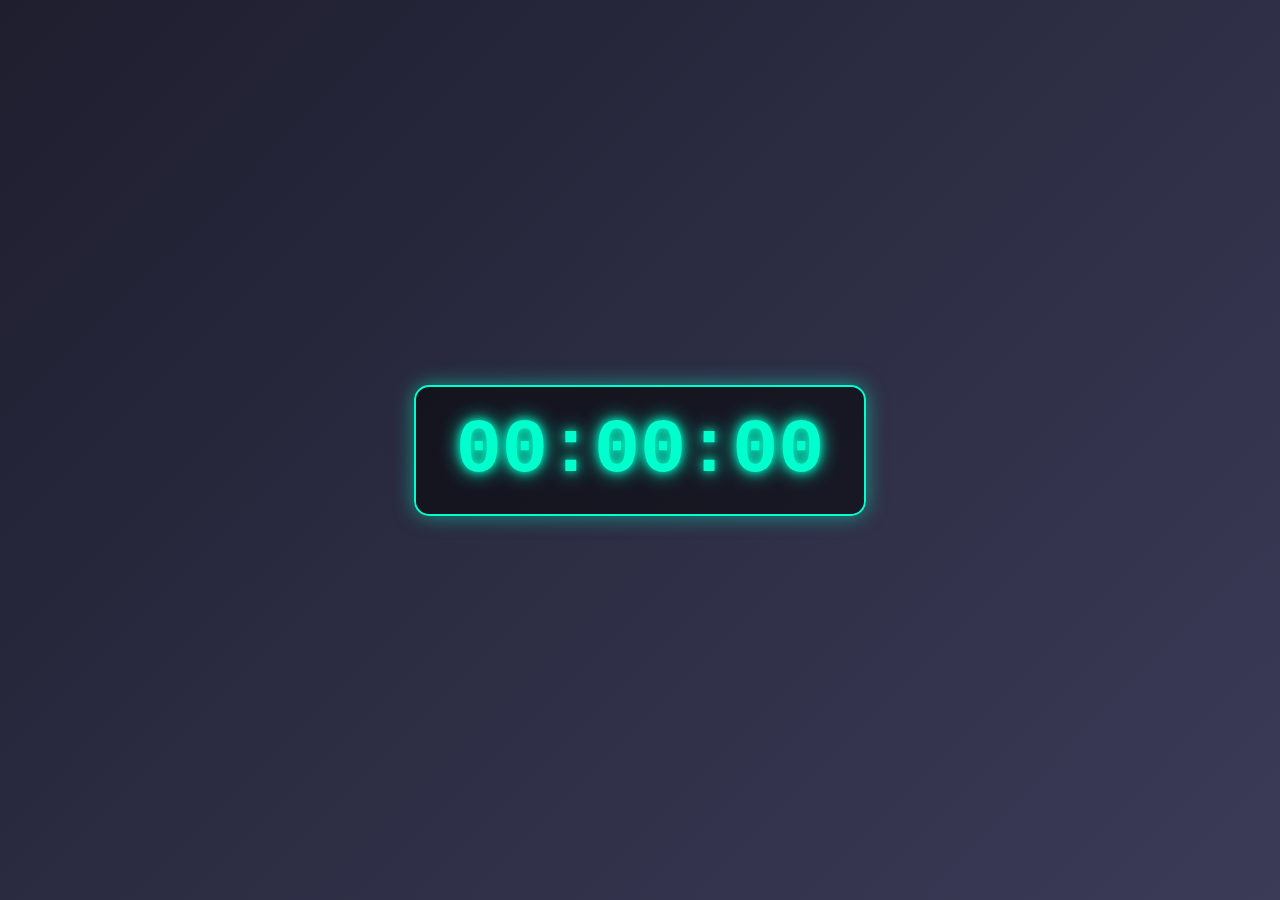
<file: day11/index.html>
<!DOCTYPE html>
<html lang="en">

<head>
    <meta charset="UTF-8">
    <meta name="viewport" content="width=device-width, initial-scale=1.0">
    <title>Digital Watch</title>
    <link rel="stylesheet" href="style.css">
    <script src="script.js"></script>
</head>

<body>
    <div class="watch" id="digitalwatch">00:00:00</div>
</body>

</html>
</file>
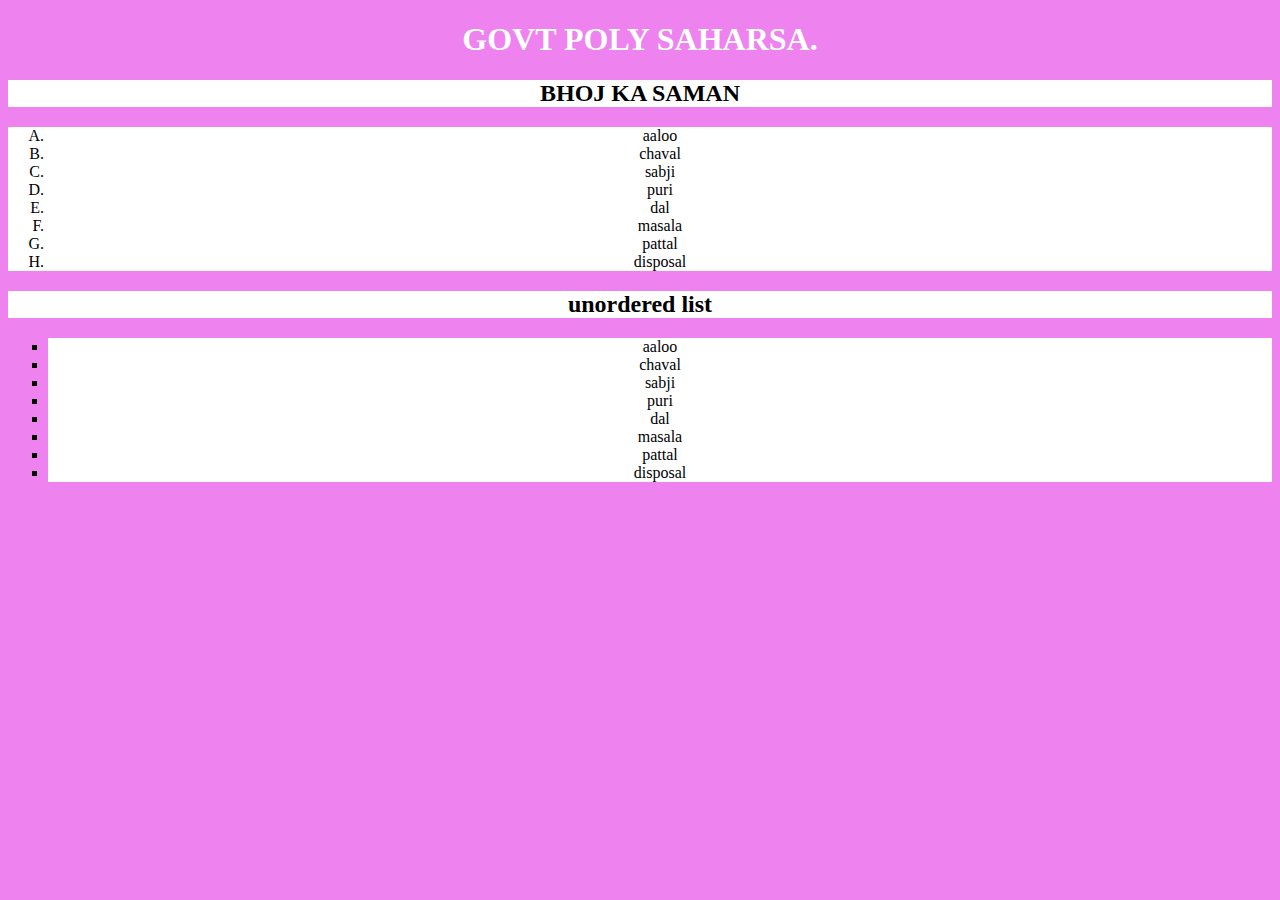
<file: day2/index.html>
<!DOCTYPE html>
<html lang="en">

<head>
    <meta charset="UTF-8">
    <meta name="viewport" content="width=device-width, initial-scale=1.0">
    <title>RAUSHAN KUMAR</title>
    <link rel="stylesheet" href="style.css">
</head>

<body>

    <h1>GOVT POLY SAHARSA.</h1>
    <h2>BHOJ KA SAMAN</h2>
    <ol type="A"> <!--  used for change numbering like roman or numbering or alphabet -->
        <li>aaloo</li>
        <li>chaval</li>
        <li>sabji</li>
        <li>puri</li>
        <li>dal</li>
        <li>masala</li>
        <li>pattal</li>
        <li>disposal</li>
    </ol>
    <h2>unordered list</h2>
    <ul type="square"> <!--  used for change numbering like roman or numbering or alphabet -->
        <li>aaloo</li>
        <li>chaval</li>
        <li>sabji</li>
        <li>puri</li>
        <li>dal</li>
        <li>masala</li>
        <li>pattal</li>
        <li>disposal</li>

    </ul>
</body>

</html>
</file>
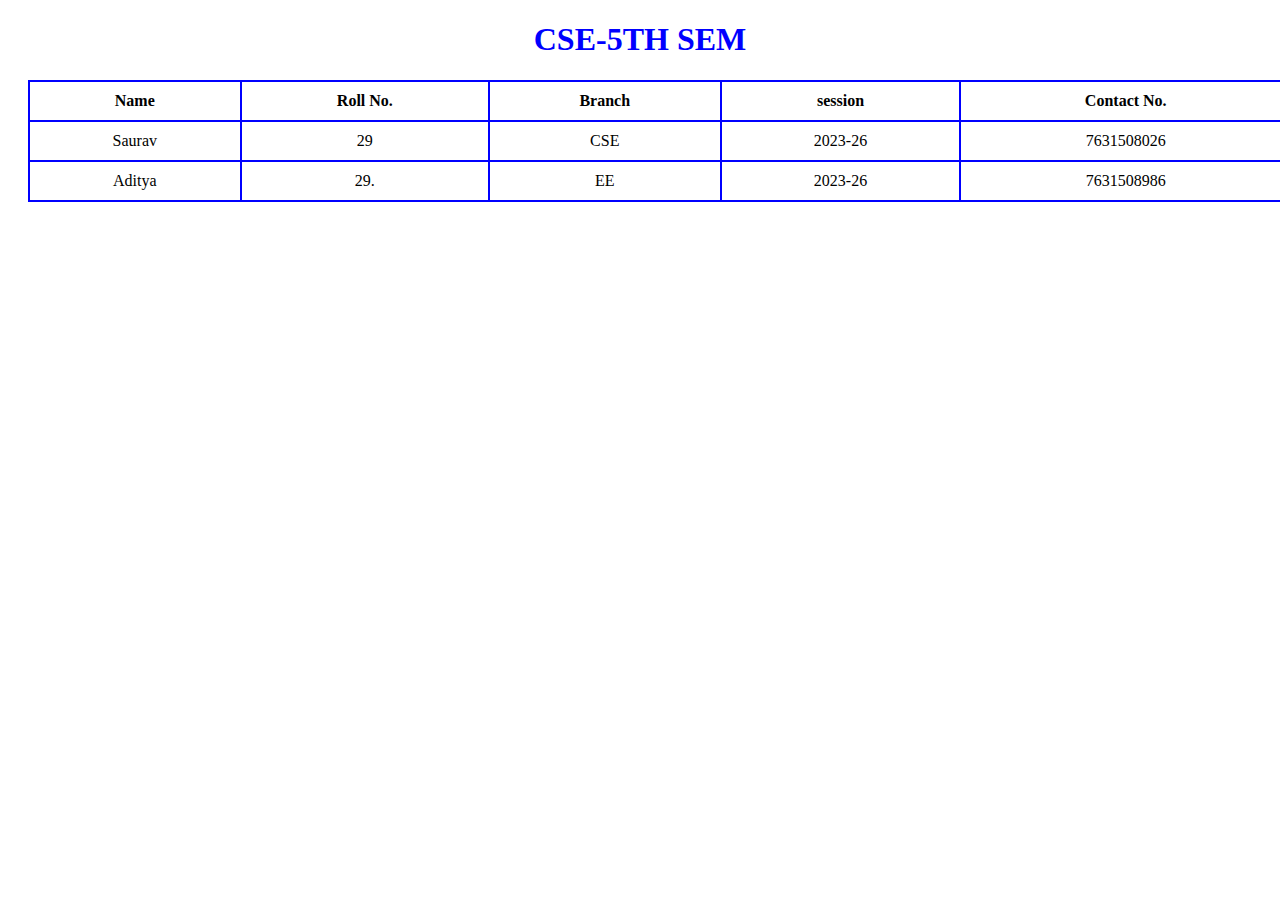
<file: day3/index.html>
<!DOCTYPE html>
<html lang="en">

<head>
    <meta charset="UTF-8">
    <meta name="viewport" content="width=device-width, initial-scale=1.0">
    <title>day3</title>
    <link rel="stylesheet" href="style.css">
</head>


<!-- tr tag-used for table row
     th used for table heading
     td used for table date  -->

<body>
    <h1>CSE-5TH SEM</h1>
    <table>
        <tr>
            <th>Name</th>
            <th>Roll No.</th>
            <th>Branch</th>
            <th>session</th>
            <th>Contact No.</th>
        </tr>
        <tr>
            <td>Saurav</td>
            <td>29</td>
            <td>CSE</td>
            <td>2023-26</td>
            <td>7631508026</td>
        </tr>
        <tr>
            <td>Aditya</td>
            <td>29.</td>
            <td>EE</td>
            <td>2023-26</td>
            <td>7631508986</td>
        </tr>
    </table>
</body>

</html>
</file>
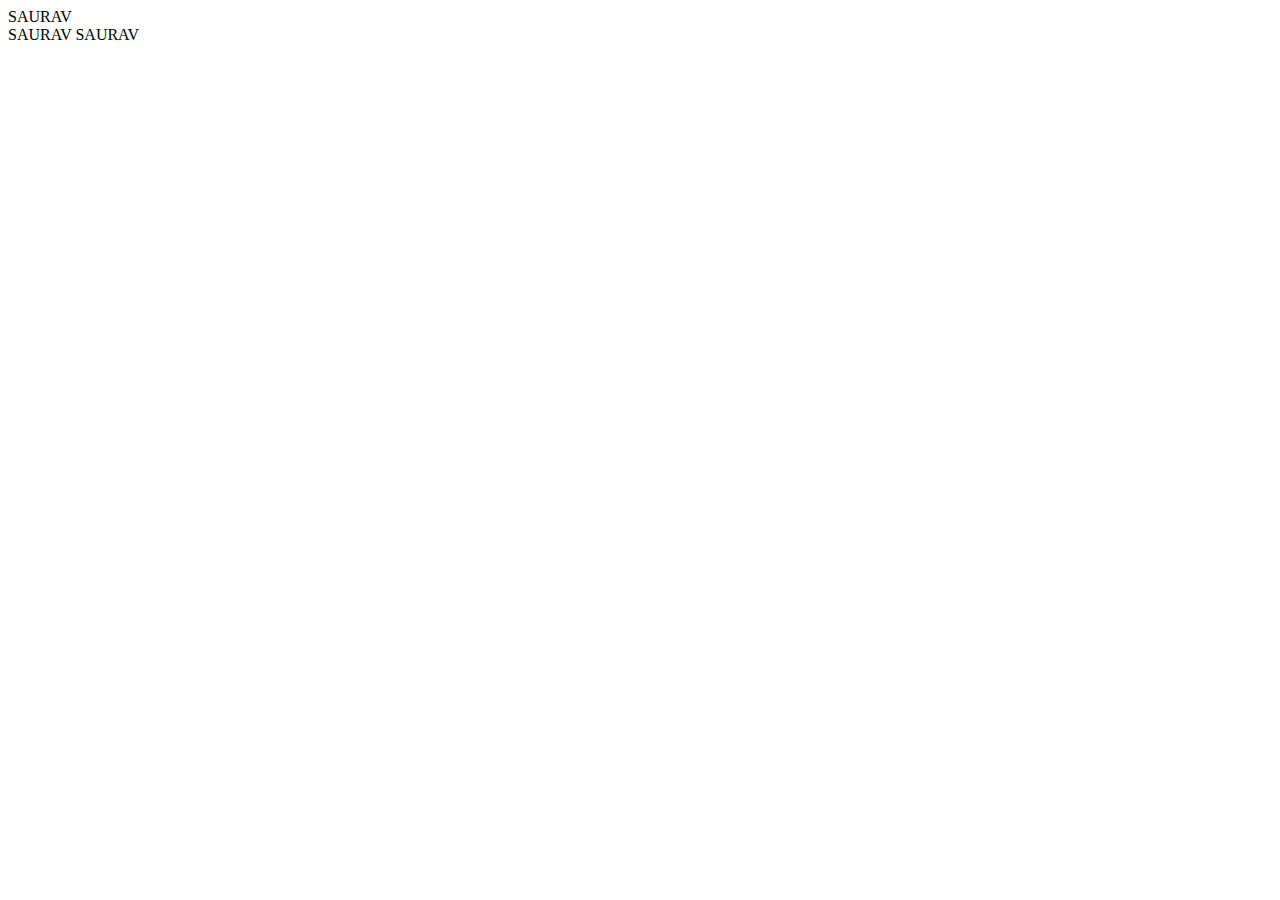
<file: day4/index.html>
<!DOCTYPE html>
<html lang="en">

<head>
    <meta charset="UTF-8">
    <meta name="viewport" content="width=device-width, initial-scale=1.0">
    <title>day4</title>
</head>

<body>
    <div>
        SAURAV
    </div>
    <span>SAURAV</span>
    <span>SAURAV</span>
</body>

</html>
</file>
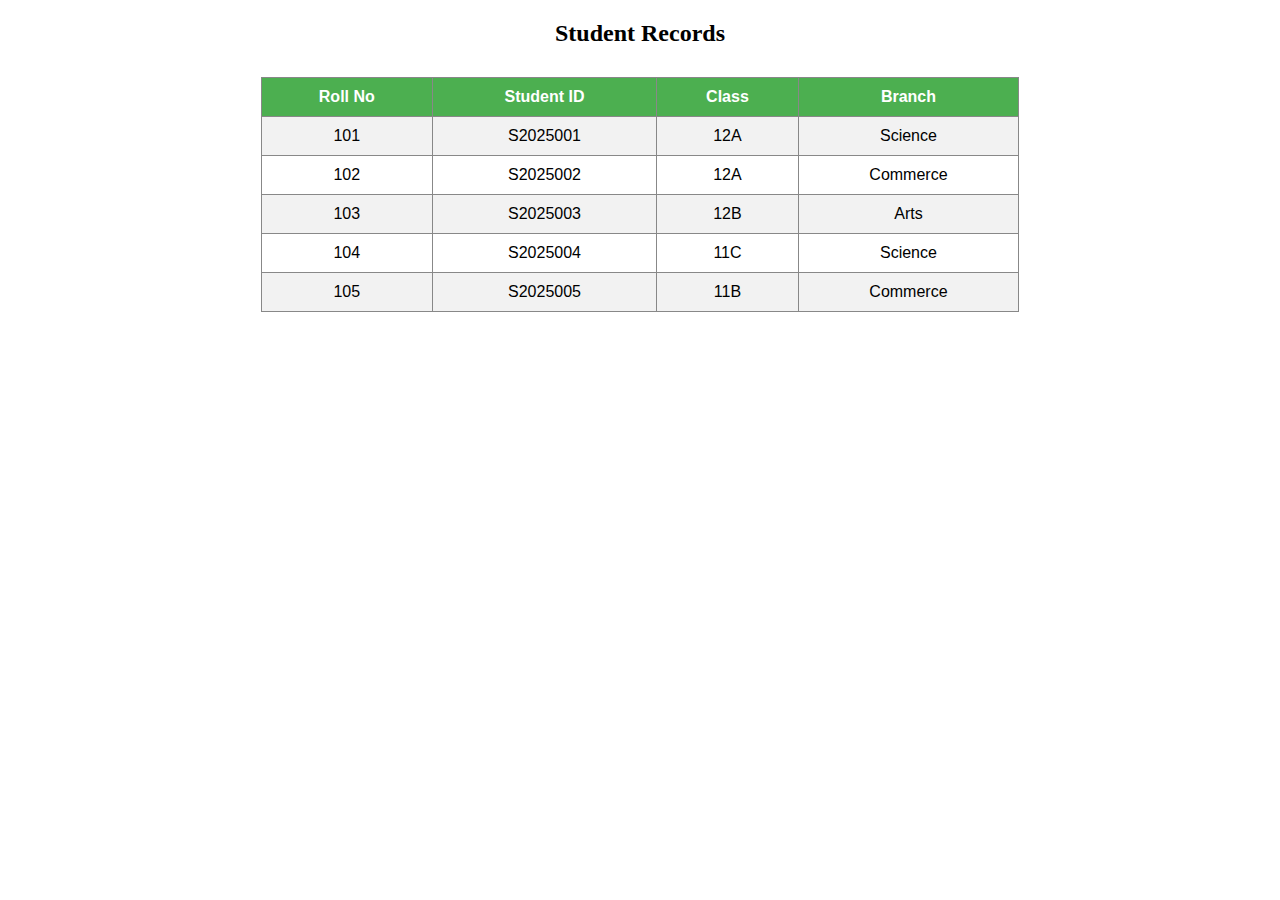
<file: day5/index.html>
<!DOCTYPE html>
<html lang="en">

<head>
    <meta charset="UTF-8">
    <title>Student Table</title>
    <style>
        table {
            width: 60%;
            margin: 30px auto;
            border-collapse: collapse;
            font-family: Arial, sans-serif;
        }

        th,
        td {
            border: 1px solid #888;
            padding: 10px;
            text-align: center;
        }

        th {
            background-color: #4CAF50;
            color: white;
        }

        tr:nth-child(even) {
            background-color: #f2f2f2;
        }
    </style>
</head>

<body>

    <h2 style="text-align: center;">Student Records</h2>

    <table>
        <tr>
            <th>Roll No</th>
            <th>Student ID</th>
            <th>Class</th>
            <th>Branch</th>
        </tr>
        <tr>
            <td>101</td>
            <td>S2025001</td>
            <td>12A</td>
            <td>Science</td>
        </tr>
        <tr>
            <td>102</td>
            <td>S2025002</td>
            <td>12A</td>
            <td>Commerce</td>
        </tr>
        <tr>
            <td>103</td>
            <td>S2025003</td>
            <td>12B</td>
            <td>Arts</td>
        </tr>
        <tr>
            <td>104</td>
            <td>S2025004</td>
            <td>11C</td>
            <td>Science</td>
        </tr>
        <tr>
            <td>105</td>
            <td>S2025005</td>
            <td>11B</td>
            <td>Commerce</td>
        </tr>
    </table>

</body>

</html>
</file>
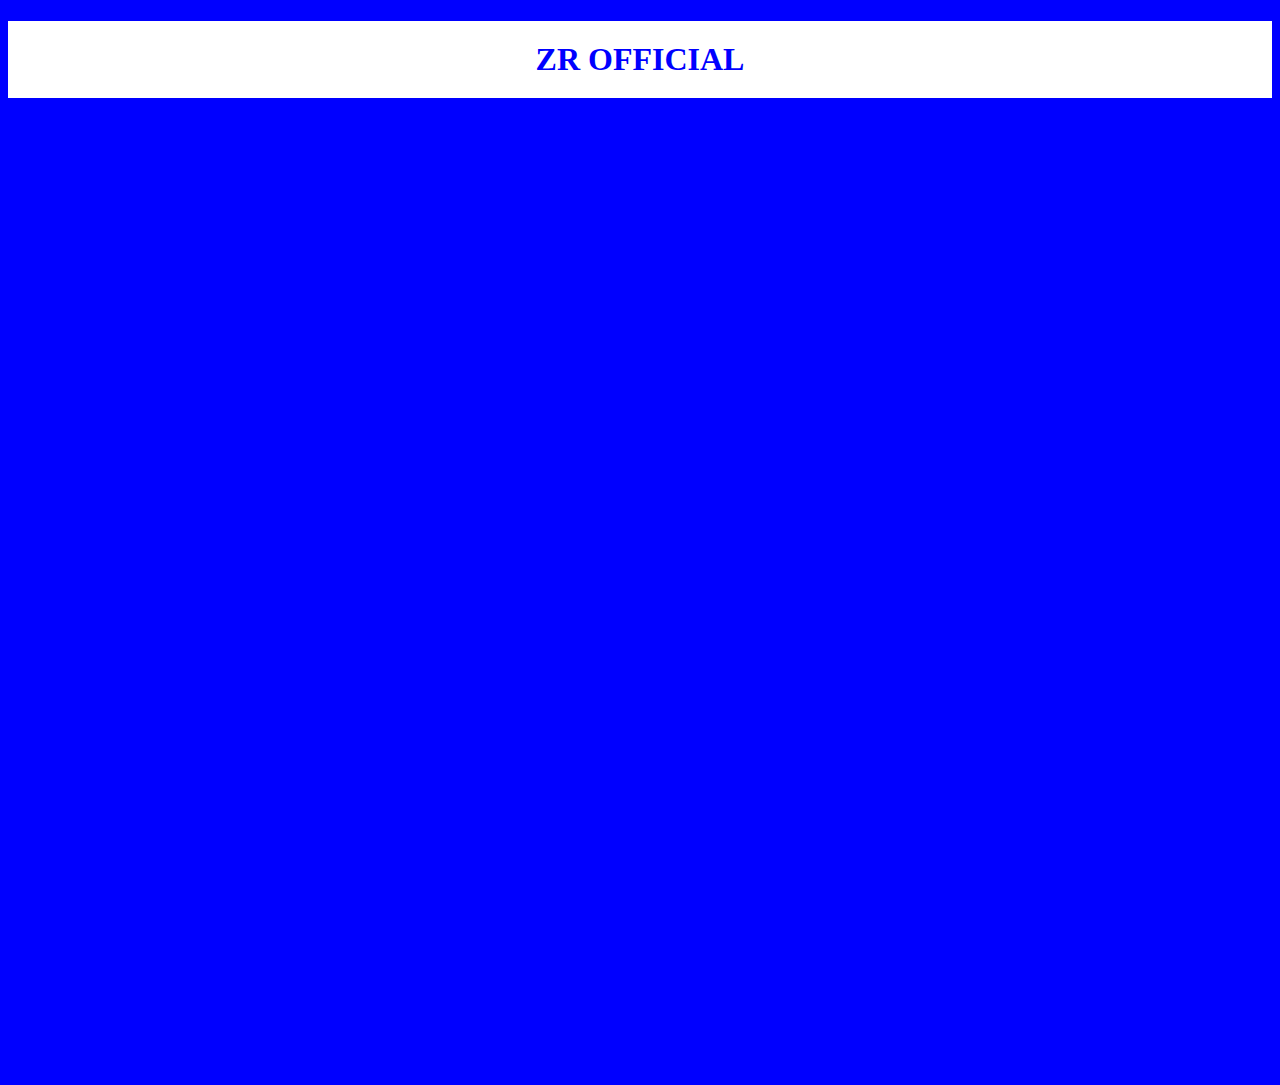
<file: day7/index.html>
<!DOCTYPE html>
<html lang="en">

<head>
    <meta charset="UTF-8">
    <meta name="viewport" content="width=device-width, initial-scale=1.0">
    <title>Day7</title>
    <link rel="stylesheet" href="style.css">
</head>

<body>
    <h1>ZR OFFICIAL</h1>
    <iframe width="900" height="315" src="https://www.youtube.com/embed/6CsPPhnGEtM?si=4Vp5BiFaTqg-JQ4G&amp;start=2"
        title="YouTube video player" frameborder="0"
        allow="accelerometer; autoplay; clipboard-write; encrypted-media; gyroscope; picture-in-picture; web-share"
        referrerpolicy="strict-origin-when-cross-origin" allowfullscreen></iframe>
    <!--THIS LINK is used thrtought embedded for play or work in own site -->

    <iframe width="560" height="315" src="https://www.youtube.com/embed/8of5w7RgcTc?si=4gf1gwpBCYRYFjgy"
        title="YouTube video player" frameborder="0"
        allow="accelerometer; autoplay; clipboard-write; encrypted-media; gyroscope; picture-in-picture; web-share"
        referrerpolicy="strict-origin-when-cross-origin" allowfullscreen></iframe>

    <iframe width="560" height="315" src="https://www.youtube.com/embed/zO-dponkcPs?si=1sxAyNbZjJeuIGC6"
        title="YouTube video player" frameborder="0"
        allow="accelerometer; autoplay; clipboard-write; encrypted-media; gyroscope; picture-in-picture; web-share"
        referrerpolicy="strict-origin-when-cross-origin" allowfullscreen></iframe>

    <iframe width="560" height="315" src="https://www.youtube.com/embed/P61TPlF2v-o?si=OciRRLZJem4_Caip"
        title="YouTube video player" frameborder="0"
        allow="accelerometer; autoplay; clipboard-write; encrypted-media; gyroscope; picture-in-picture; web-share"
        referrerpolicy="strict-origin-when-cross-origin" allowfullscreen></iframe>
</body>

</html>
</file>
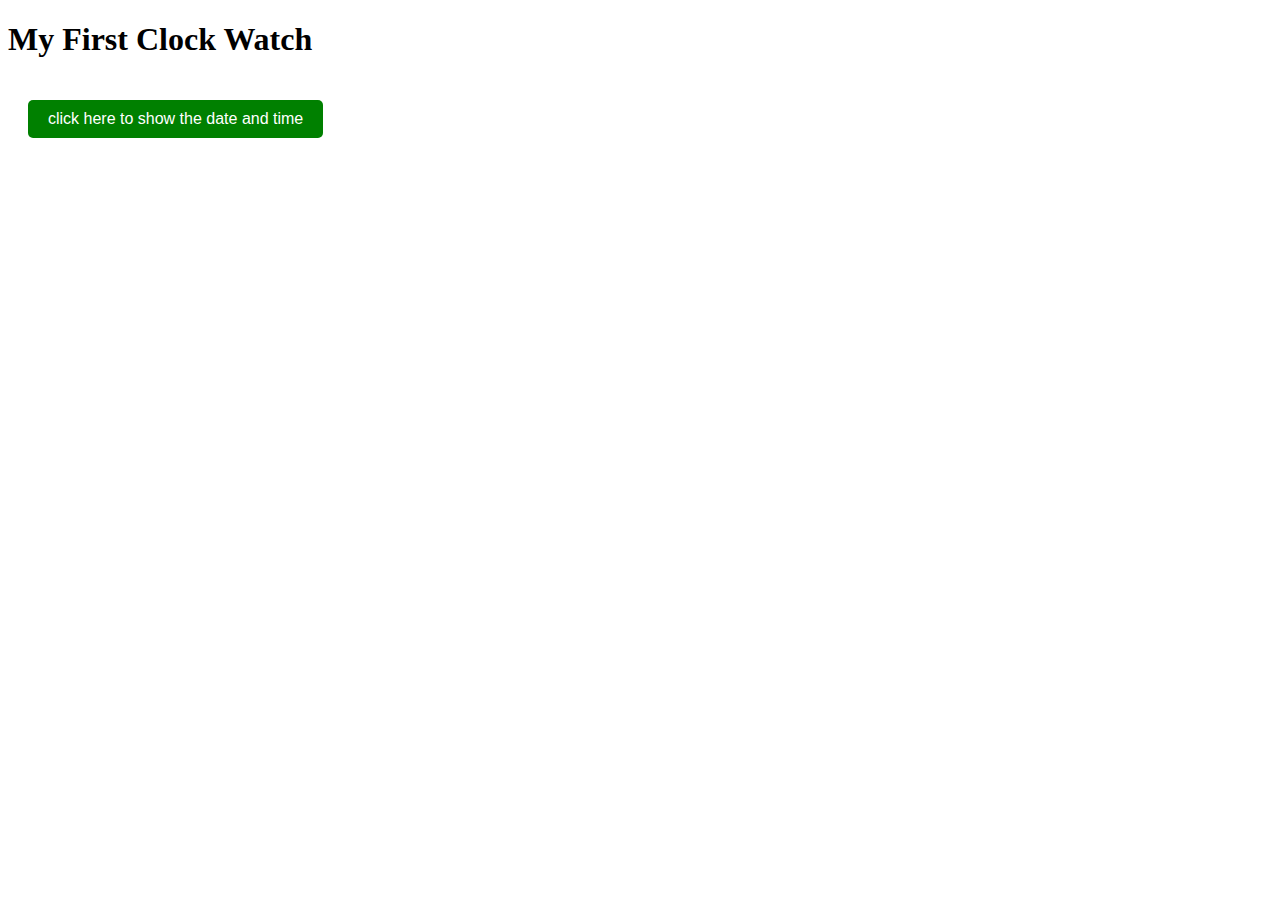
<file: day8/index.html>
<!DOCTYPE html>
<html lang="en">

<head>
    <meta charset="UTF-8">
    <meta name="viewport" content="width=device-width, initial-scale=1.0">
    <title>day8</title>
    <link rel="stylesheet" href="style.css">
</head>

<body>
    <!-- <h1 class="class1">hello1</h1>
    <h2 class="class1">hello2</h1>
        <h1 class="class2">hello3</h1>
        <h1 class="class2">hello4</h1>
        <h1 class="class1">helllo5</h1> -->

    <h1>My First Clock Watch</h1>
    <button type="button" onclick="document.getElementById('id1').innerHTML=Date()">click here to show the date and
        time</button>
    <p id="id1"></p>
</body>

</html>
</file>
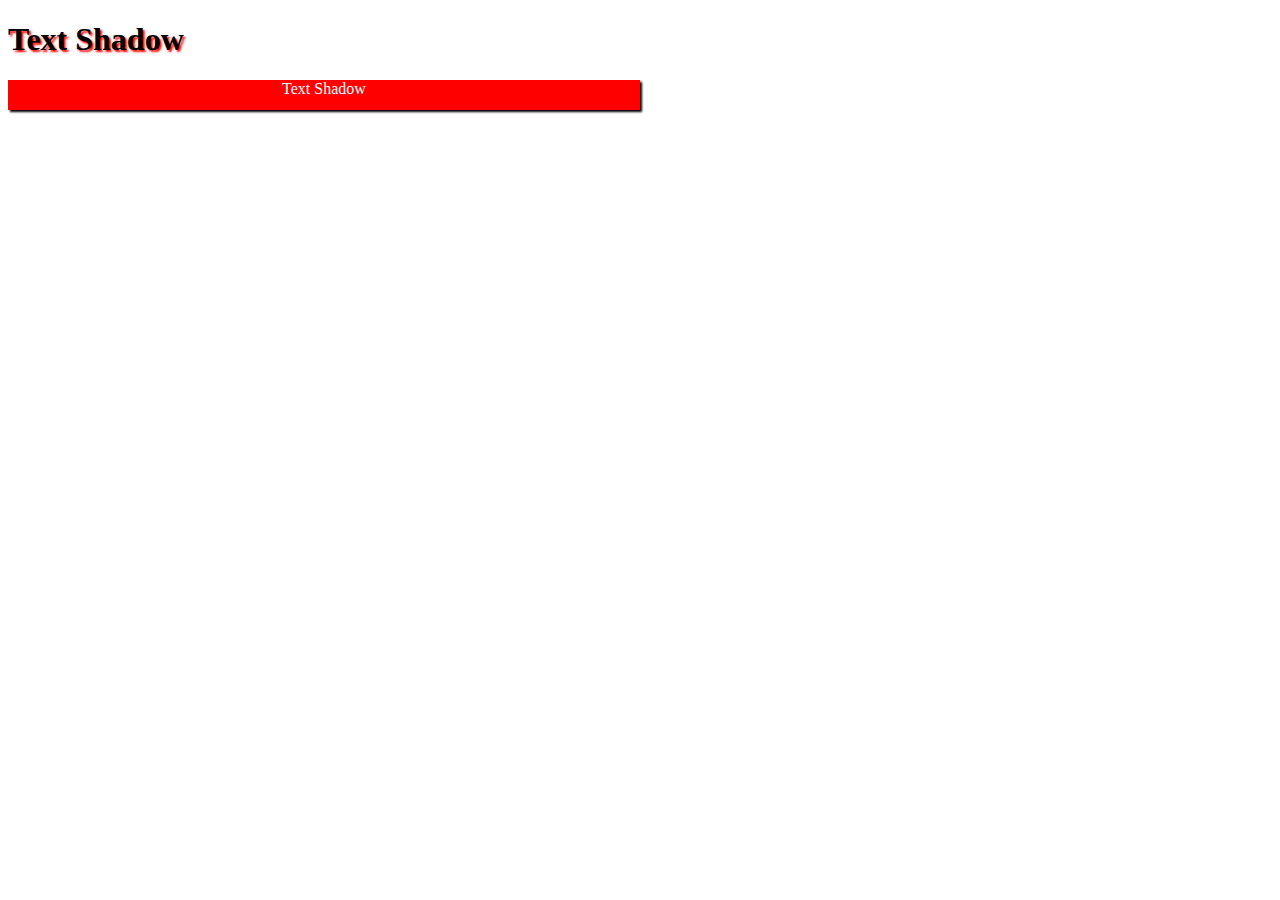
<file: day9/index.html>
<!DOCTYPE html>
<html lang="en">

<head>
    <meta charset="UTF-8">
    <meta name="viewport" content="width=, initial-scale=1.0">
    <title>Document</title>
    <link rel="stylesheet" href="style.css">
</head>

<body>
    <h1>Text Shadow</h1>
    <div>Text Shadow</div>
</body>

</html>
</file>
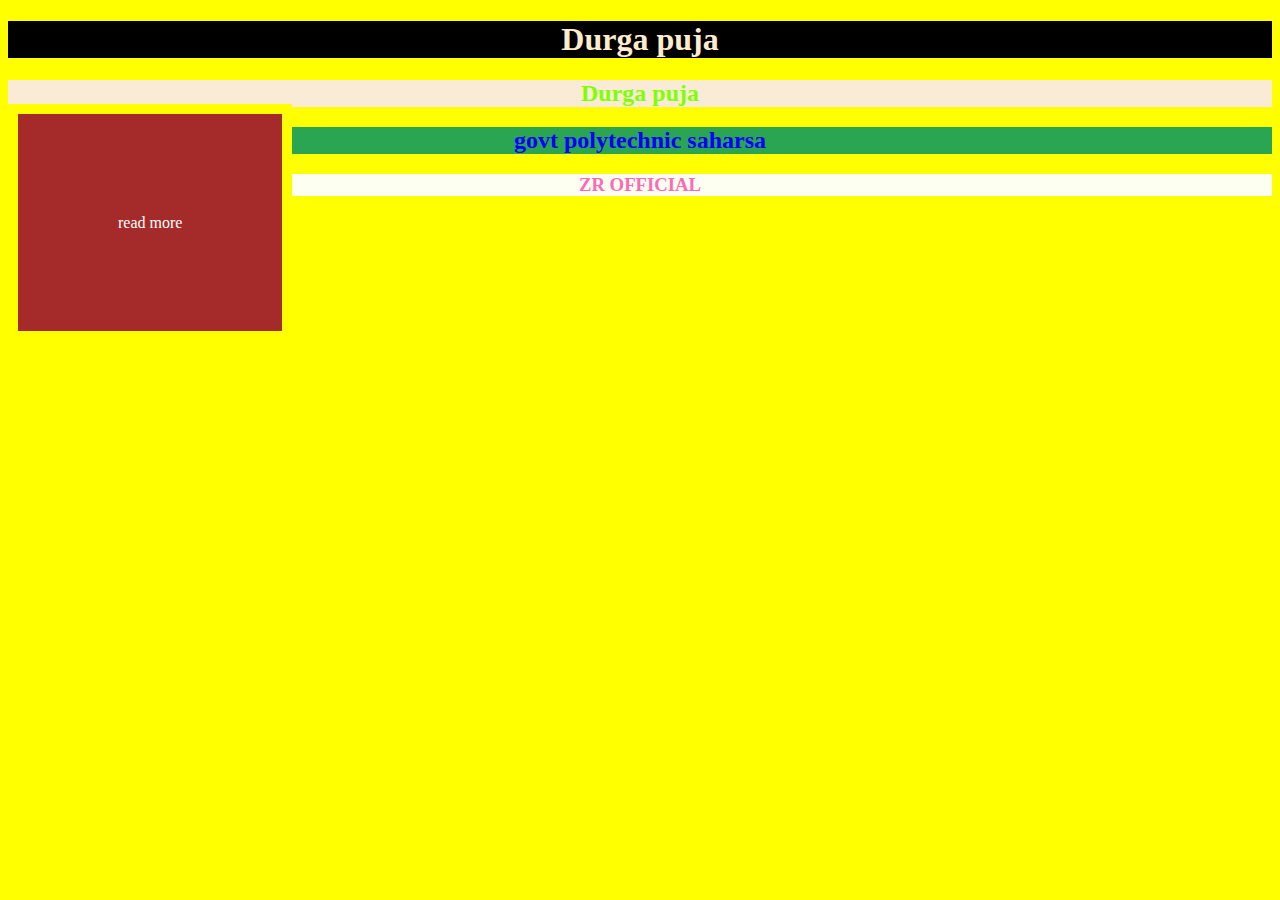
<file: INTERNSHIP/day1/index.html>
<!DOCTYPE html>
<html lang="en">

<head>
    <meta charset="UTF-8">
    <meta name="viewport" content="width=device-width, initial-scale=1.0">
    <title>https://</title>
    <link rel="shortcut icon" href="image.png.jpg" type="image/x-icon">
    <link rel="stylesheet" href="style.css">
    <style>
        /* internal line */
        h1 {
            color: blanchedalmond;
            background-color: black;
            text-align: center;
        }
    </style>
</head>

<!-- <body style="background-color: yellow;"> used for backgroud clr of site -->

<body style="background-color: yellow;">
    <h1>Durga puja</h1>
    <h2 style="color: chartreuse; background-color: antiquewhite; text-align: center;">Durga puja</h2>
    <!-- <h2>Durga puja</h2> -->
    <!-- <h3>Durga puja</h3> 
    <h4>Durga puja</h4>
    <h5>Durga puja</h5>
    <h6>Durga puja</h6> -->

    <!-- internal css -->
    <h2 style="color: blue; background-color: rgb(42, 165, 81); text-align: center;">govt polytechnic saharsa</h2>

    <h3>ZR OFFICIAL</h3>

    <!-- <img src="image.png.jpg" alt="this is logo">used for  -->

    <!-- <img src="image.png.jpg" alt="this is logo"> -->

    <!-- anchor tag used for link or read more,view profile-->

    <a
        href="https://www.google.com/search?sca_esv=82b53d67db5f8a12&rlz=1C1CHBF_enIN1124IN1124&q=16k+hd+wallpaper&udm=2&fbs=[base64]&sa=X&ved=2ahUKEwj32qaYv_CNAxXwm68BHVgiFP8QtKgLegQIExAB&biw=1536&bih=730&dpr=1.25#vhid=plJpk5j3NURjcM&vssid=mosaic">read
        more</a>

</body>

</html>
</file>
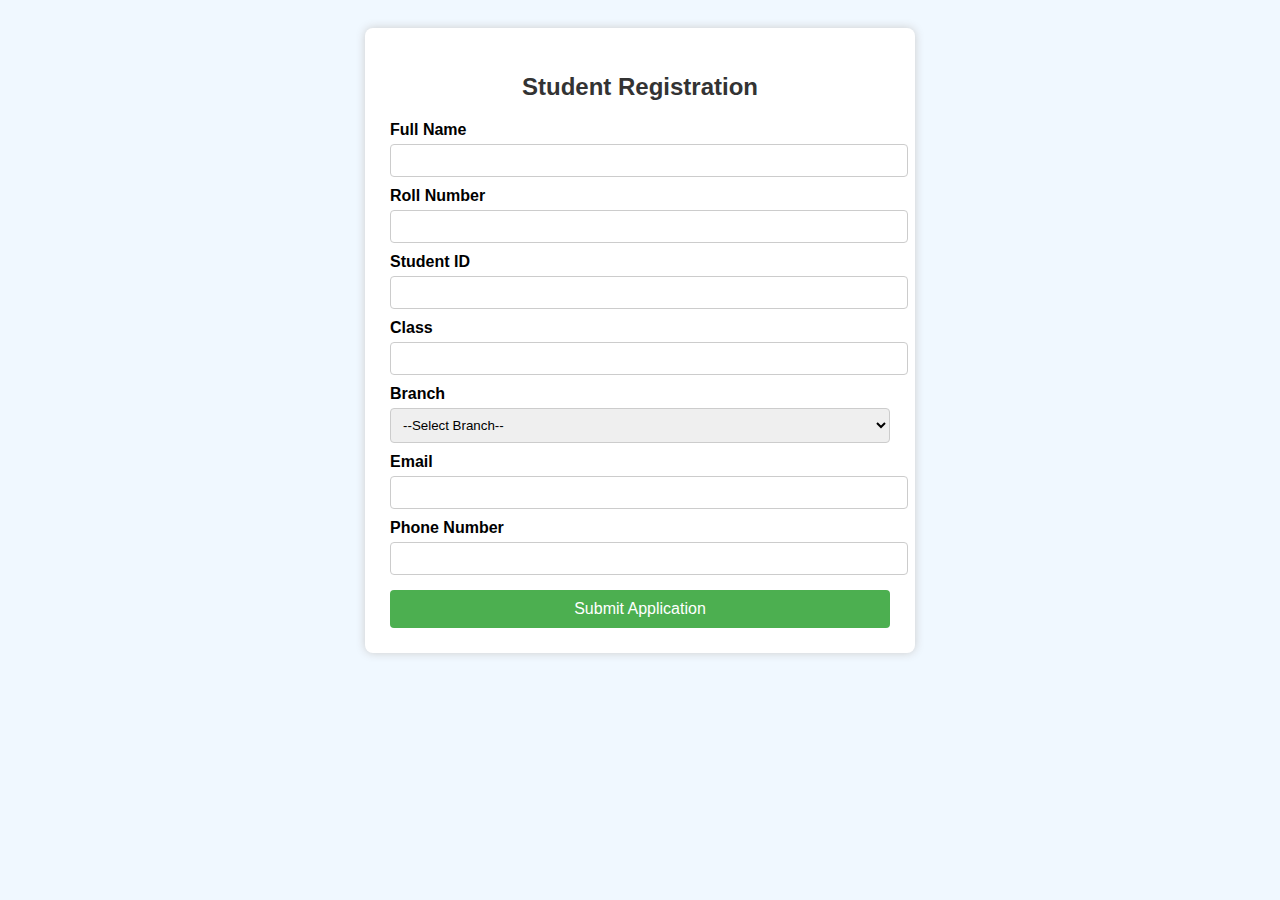
<file: day5/form.html>
<!DOCTYPE html>
<html lang="en">

<head>
    <meta charset="UTF-8">
    <title>Student Registration Form</title>
    <style>
        body {
            font-family: Arial, sans-serif;
            background-color: #f0f8ff;
            padding: 20px;
        }

        .form-container {
            background: #fff;
            padding: 25px;
            max-width: 500px;
            margin: auto;
            border-radius: 8px;
            box-shadow: 0 0 10px #ccc;
        }

        h2 {
            text-align: center;
            color: #333;
        }

        label {
            display: block;
            margin-top: 10px;
            font-weight: bold;
        }

        input,
        select {
            width: 100%;
            padding: 8px;
            margin-top: 5px;
            border: 1px solid #ccc;
            border-radius: 4px;
        }

        button {
            margin-top: 15px;
            background-color: #4CAF50;
            color: white;
            border: none;
            padding: 10px;
            width: 100%;
            border-radius: 4px;
            cursor: pointer;
            font-size: 16px;
        }

        button:hover {
            background-color: #45a049;
        }
    </style>
</head>

<body>

    <div class="form-container">
        <h2>Student Registration</h2>
        <form action="/submit-registration" method="post">
            <label for="name">Full Name</label>
            <input type="text" id="name" name="name" required>

            <label for="rollno">Roll Number</label>
            <input type="text" id="rollno" name="rollno" required>

            <label for="studentid">Student ID</label>
            <input type="text" id="studentid" name="studentid" required>

            <label for="class">Class</label>
            <input type="text" id="class" name="class" required>

            <label for="branch">Branch</label>
            <select id="branch" name="branch" required>
                <option value="">--Select Branch--</option>
                <option value="Science">Science</option>
                <option value="Commerce">Commerce</option>
                <option value="Arts">Arts</option>
            </select>

            <label for="email">Email</label>
            <input type="email" id="email" name="email">

            <label for="phone">Phone Number</label>
            <input type="tel" id="phone" name="phone">

            <button type="submit">Submit Application</button>
        </form>
    </div>

</body>

</html>
</file>
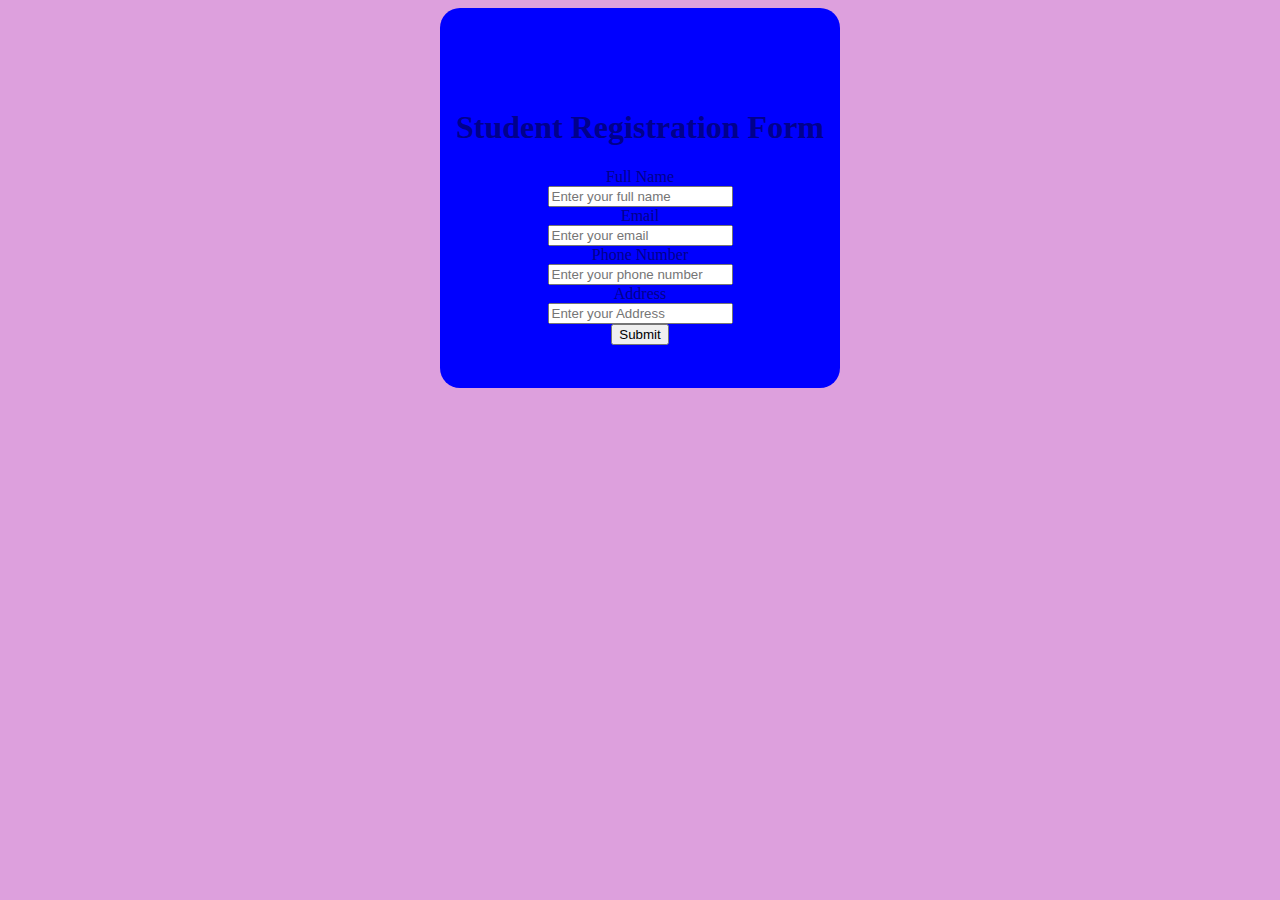
<file: day6/Form1.html>
<!DOCTYPE html>
<html lang="en">

<head>
    <meta charset="UTF-8">
    <meta name="viewport" content="width=device-width, initial-scale=1.0">
    <title>Form</title>
    <link rel="stylesheet" href="style2.css">
</head>

<!-- form:-name,roll,email,adderess by using #labelfor:- tag to indicate what you need to fill / bounded
      #input type/id:- for user input field / bounded  , #form tag used for creating form 
      #form action tag :-it is a attribute-->

<body>
    <div>
        <h1>Student Registration Form</h1>
        <form>

            <label for="name">Full Name</label> <br>
            <input type="text" id="name" placeholder="Enter your full name" required> <br>

            <label for="email">Email</label> <br>
            <input type="email" id="email" placeholder="Enter your email" required> <br>

            <label for="Phone Number">Phone Number</label> <br>
            <input type="tel" id="phone number" placeholder="Enter your phone number" required> <br>

            <label for="Address">Address </label> <br>
            <input type="text" id="Address" placeholder="Enter your Address" required> <br>
            <input type="button" value="Submit"> <!-- this is used for creating a button -->
        </form>

    </div>
</body>

</html>
</file>
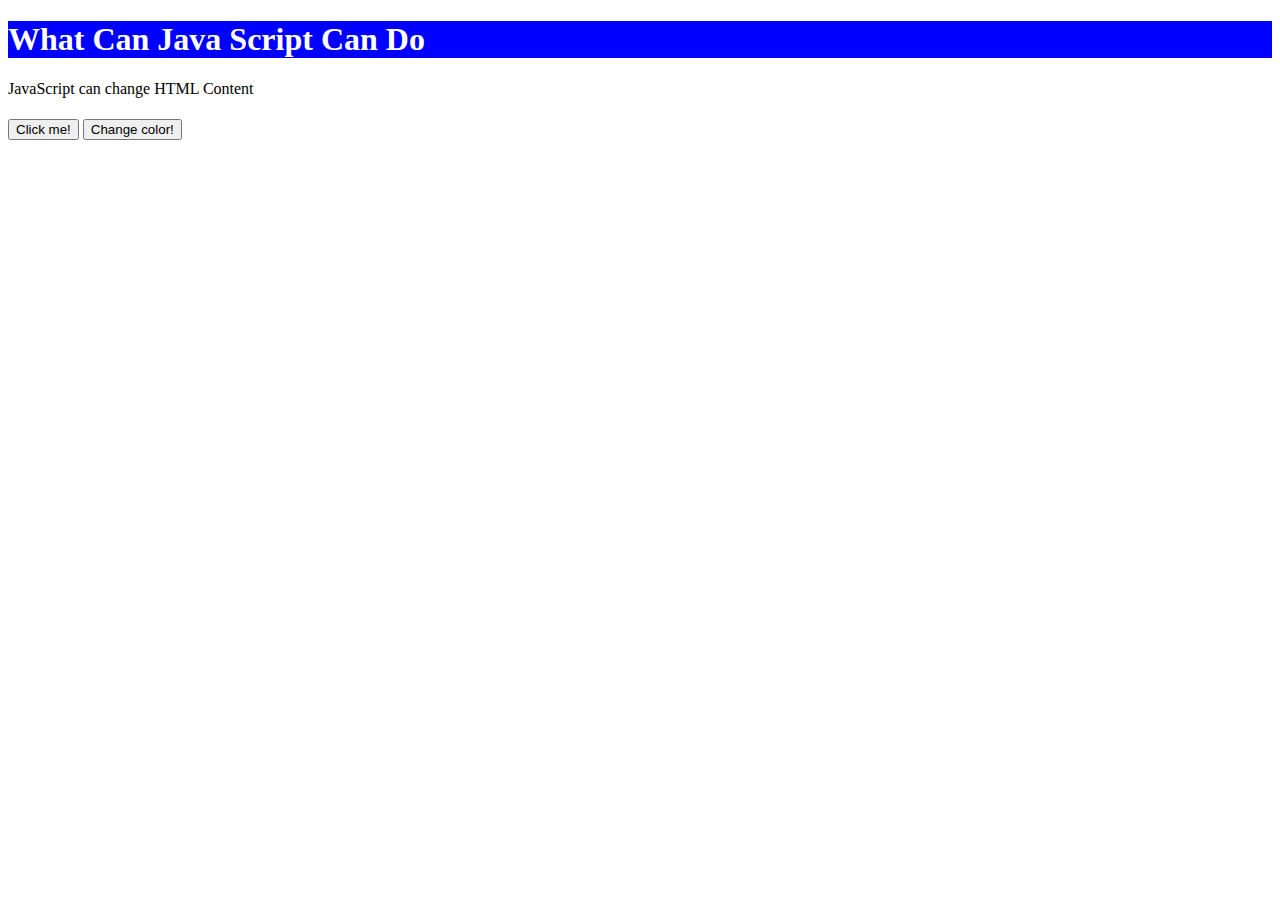
<file: day8/js.html>
<!DOCTYPE html>
<html lang="en">

<head>
    <meta charset="UTF-8">
    <meta name="viewport" content="width=device-width, initial-scale=1.0">
    <title>JAVA SCRIPT</title>
    <link rel="stylesheet" href="js.css">
</head>

<body>
    <h1>What Can Java Script Can Do</h1>
    <p id="demo">JavaScript can change HTML Content</p>
    <h1 id="demo"></h1>
    <button type="button" onclick='document.getElementById("demo").innerHTML="Hello JavaScript"'>Click me!</button>
    <button type="button" onclick='document.getElementById("id1").style.color="Hello JavaScript"'>Change color!</button>
</body>

</html>
</file>
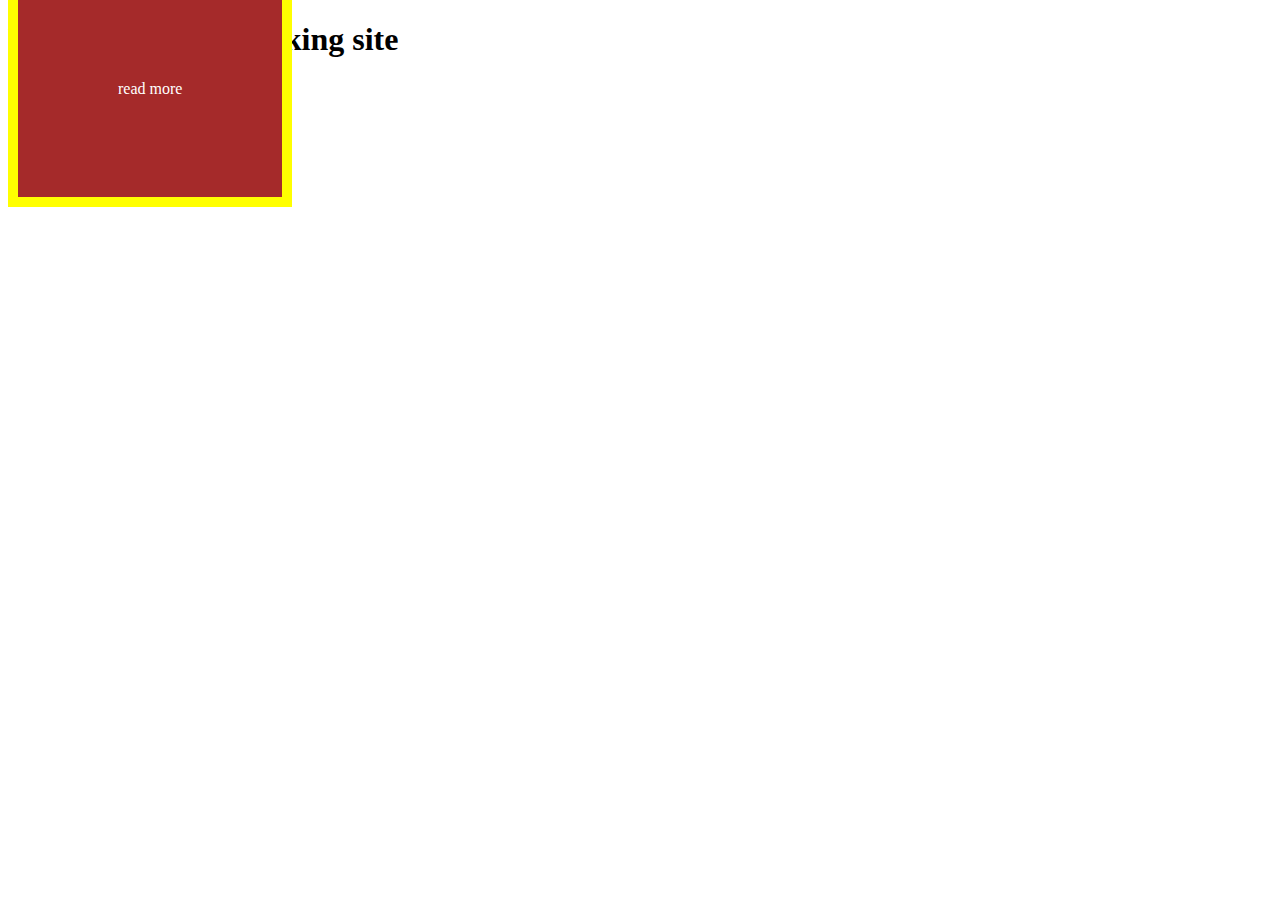
<file: INTERNSHIP/day1/1index.html>
<!DOCTYPE html>
<html lang="en">

<head>
    <meta charset="UTF-8">
    <meta name="viewport" content="width=device-width, initial-scale=1.0">
    <title>Document</title>
    <link rel="stylesheet" href="2style.css">
</head>
<h1>Welcome to our working site</h1>

<body>
    <a
        href="https://www.google.com/search?sca_esv=82b53d67db5f8a12&rlz=1C1CHBF_enIN1124IN1124&q=16k+hd+wallpaper&udm=2&fbs=[base64]&sa=X&ved=2ahUKEwj32qaYv_CNAxXwm68BHVgiFP8QtKgLegQIExAB&biw=1536&bih=730&dpr=1.25#vhid=plJpk5j3NURjcM&vssid=mosaic">read
        more</a>
</body>

</html>
</file>
<file: day2/style.css>
h1 {
    background-color: violet;
    color: white;
    text-align: center;
}


/* #class & id(attribute) 

class;- same css apply on more than one element(#class)

Id:-single instance of the class.

*/
ol,
li {
    background-color: white;
    color: black;
    text-align: center;
}

h2 {
    background-color: white;
    color: black;
    text-align: center;
}

body {
    background-color: violet;
}
</file>
<file: day3/style.css>
h1 {
    color: blue;
    background-color: white;
    text-align: center;
}

table,
tr,
td,
th {
    border: 2px solid blue;
    border-collapse: collapse;
    /* for merge row or coloumn line */

}

table {
    width: 100%;
    margin: 20px;

}

td {
    text-align: center;
    /* data in the center */
}

th,
td {
    padding: 10px;
    /* used for         */
}
</file>
<file: day7/style.css>
h1 {
    color: blue;
    background-color: white;
    text-align: center;
    padding: 20px;
}

body {
    background-color: blue;
}
</file>
<file: day8/style.css>
/* h1{
    color: white;
    background-color: blue;
    text-align: center;
} */
/* .class1 {
    color: white;
    background-color: blue;
    text-align: center;
}

.class2 {
    color: white;
    background-color: greenyellow;
    text-align: center;
} */

id1 {
    color: black;
    background-color: blue;
    text-align: center;
    padding: 20px;
    margin: 0 200px;

}

button {
    color: white;
    background-color: green;
    padding: 10px 20px;
    border: none;
    border-radius: 5px;
    cursor: pointer;
    margin: 20px;
    margin left: ;
    font-size: medium;
}
</file>
<file: day9/style.css>
h1 {
    text-shadow: 2px 2px 2px red;
}

div {
    background-color: red;
    color: white;
    text-align: center;
    width: 50%;
    height: 30px;
    box-shadow: 2px 2px 2px black;
}
</file>
<file: INTERNSHIP/day1/style.css>
/* external css */
 h3 {
     color: hotpink;
     background-color: rgb(253, 255, 240);
     text-align: center;
 }

 a {
     text-decoration: none;
     border: 10px solid yellow;
     background-color: brown;
     color: rgb(255, 255, 255);
     padding: 100px;
     margin-bottom: ;

 }

 /* margin=element outer space
  / pading=element inner space / 
  border=line,element border ,width ,solid,color */
</file>
<file: day6/style2.css>
body {
    background-color: plum;
}

div {
    background-color: blue;
    width: 400px;
    height: 300px;
    margin: 0 auto;

    text-align: center;
    padding-top: 80px;

    color: darkblue;
    border-radius: 20px;
}
</file>
<file: day8/js.css>
h1,
id1 {
    background-color: blue;
    color: white;

}
</file>
<file: INTERNSHIP/day1/2style.css>
a {
    text-decoration: none;
    border: 10px solid yellow;
    background-color: brown;
    color: rgb(255, 255, 255);
    padding: 100px;
    margin-bottom: ;
}
</file>
<file: day11/style.css>
/* Reset default browser styles */
* {
    margin: 0;
    padding: 0;
    box-sizing: border-box;
}

body {
    display: flex;
    justify-content: center;
    align-items: center;
    height: 100vh;
    background: linear-gradient(135deg, #1e1e2f, #3b3b58);
    font-family: 'Courier New', Courier, monospace;
}

.watch {
    color: #00ffcc;
    background-color: rgba(0, 0, 0, 0.5);
    padding: 20px 40px;
    border: 2px solid #00ffcc;
    border-radius: 15px;
    font-size: 6vw;
    font-weight: bold;
    text-shadow: 0 0 10px #00ffcc, 0 0 20px #00ffcc;
    transition: all 0.3s ease-in-out;
    box-shadow: 0 0 20px rgba(0, 255, 204, 0.5);
}

/* Responsive tweaks */
@media (max-width: 600px) {
    .watch {
        font-size: 10vw;
        padding: 15px 25px;
    }
}
</file>
